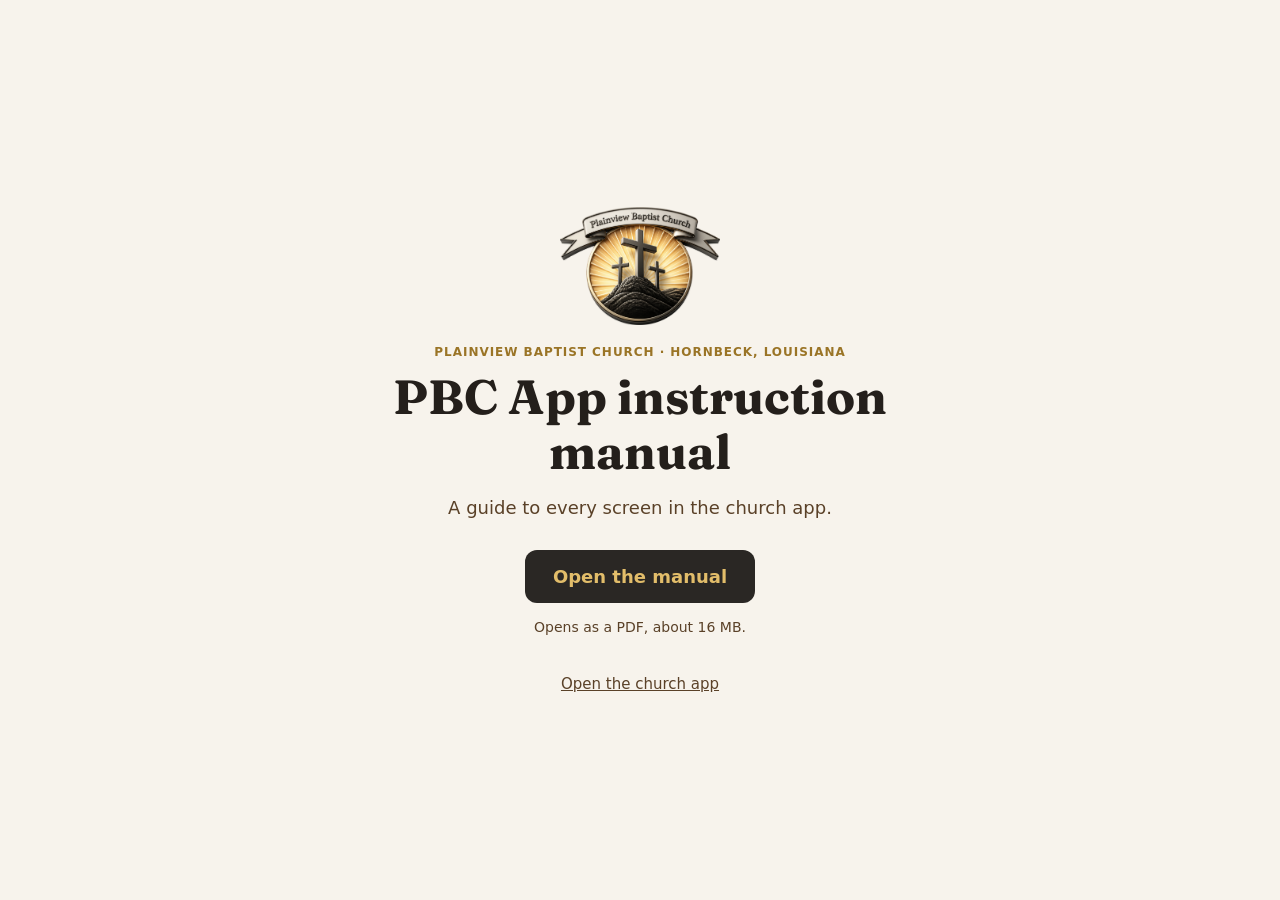
<file: manual/index.html>
<!DOCTYPE html>
<html lang="en">
<head>
  <meta charset="UTF-8" />
  <meta name="viewport" content="width=device-width, initial-scale=1" />
  <title>PBC App instruction manual</title>
  <meta name="description" content="A guide to every screen in the Plainview Baptist Church app." />
  <meta property="og:title" content="PBC App instruction manual" />
  <meta property="og:description" content="A guide to every screen in the Plainview Baptist Church app." />
  <meta property="og:type" content="website" />
  <meta property="og:url" content="https://plainviewbaptist.github.io/manual/" />
  <meta property="og:image" content="https://plainviewbaptist.github.io/icons/icon-512.png" />
  <meta property="og:site_name" content="Plainview Baptist Church" />
  <meta name="twitter:card" content="summary" />
  <meta name="twitter:title" content="PBC App instruction manual" />
  <meta name="twitter:description" content="A guide to every screen in the Plainview Baptist Church app." />
  <meta name="twitter:image" content="https://plainviewbaptist.github.io/icons/icon-512.png" />
  <link rel="canonical" href="https://plainviewbaptist.github.io/manual/" />
  <link rel="icon" href="/icons/favicon-32.png?v=2" />
  <link rel="apple-touch-icon" href="/icons/apple-touch-icon.png?v=2" />
  <style>
    @font-face{font-family:Fraunces;src:url(/fonts/fraunces-latin-700-normal.woff2)format("woff2");font-weight:700;font-style:normal;font-display:swap}
    *{box-sizing:border-box}
    html,body{margin:0;background:#f7f3ec;color:#241f1b}
    body{min-height:100dvh;display:flex;flex-direction:column;align-items:center;justify-content:center;padding:32px 24px calc(32px + env(safe-area-inset-bottom));font-family:-apple-system,BlinkMacSystemFont,"Segoe UI",system-ui,sans-serif;text-align:center}
    .logo{width:min(42vw,160px);height:auto}
    .kicker{margin:20px 0 0;font-size:12px;font-weight:700;letter-spacing:.08em;text-transform:uppercase;color:#9a7426}
    h1{margin:10px 0 0;max-width:14em;font-family:Fraunces,Georgia,serif;font-size:clamp(32px,8vw,48px);font-weight:700;line-height:1.15}
    .lead{margin:16px 0 0;max-width:22em;font-size:18px;line-height:1.45;color:#5a4128}
    .btn{display:inline-block;margin-top:28px;padding:16px 28px;background:#2A2724;color:#e2bd6a;text-decoration:none;font-weight:700;font-size:18px;border-radius:12px}
    .note{margin:16px 0 0;font-size:14px;color:#5a4128}
    footer{margin-top:40px;font-size:15px}
    footer a{color:#5a4128}
  </style>
</head>
<body>
  <img class="logo" src="/logo.png" alt="Plainview Baptist Church" />
  <p class="kicker">Plainview Baptist Church · Hornbeck, Louisiana</p>
  <h1>PBC App instruction manual</h1>
  <p class="lead">A guide to every screen in the church app.</p>
  <a class="btn" href="PBC-App-Manual.pdf">Open the manual</a>
  <p class="note">Opens as a PDF, about 16 MB.</p>
  <footer><a href="https://plainviewbaptist.github.io/">Open the church app</a></footer>
</body>
</html>
</file>
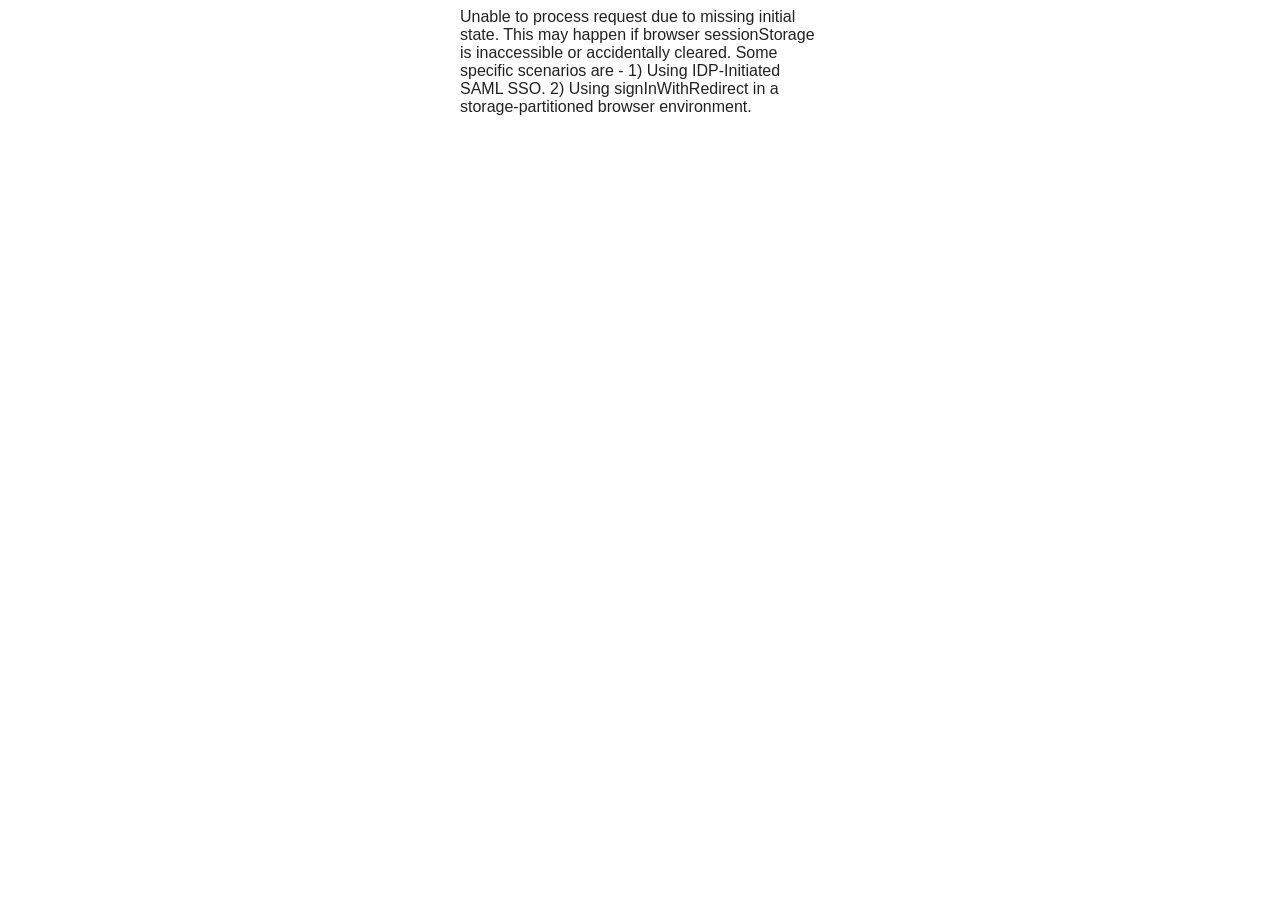
<file: __/auth/handler/index.html>
<!DOCTYPE html>
<html>
<head>
<meta name=viewport content="width=device-width, initial-scale=1">
<meta http-equiv="Content-Type" content="text/html; charset=utf-8">
<script type="text/javascript" src="/__/auth/experiments.js"></script>
<script type="text/javascript" src="/__/auth/handler.js"></script>
<script type="text/javascript" nonce="firebase-auth-helper">
var POST_BODY = '{{POST_BODY}}';
fireauth.oauthhelper.widget.initialize();
</script>
</head>
<body>
</body>
</html>
</file>
